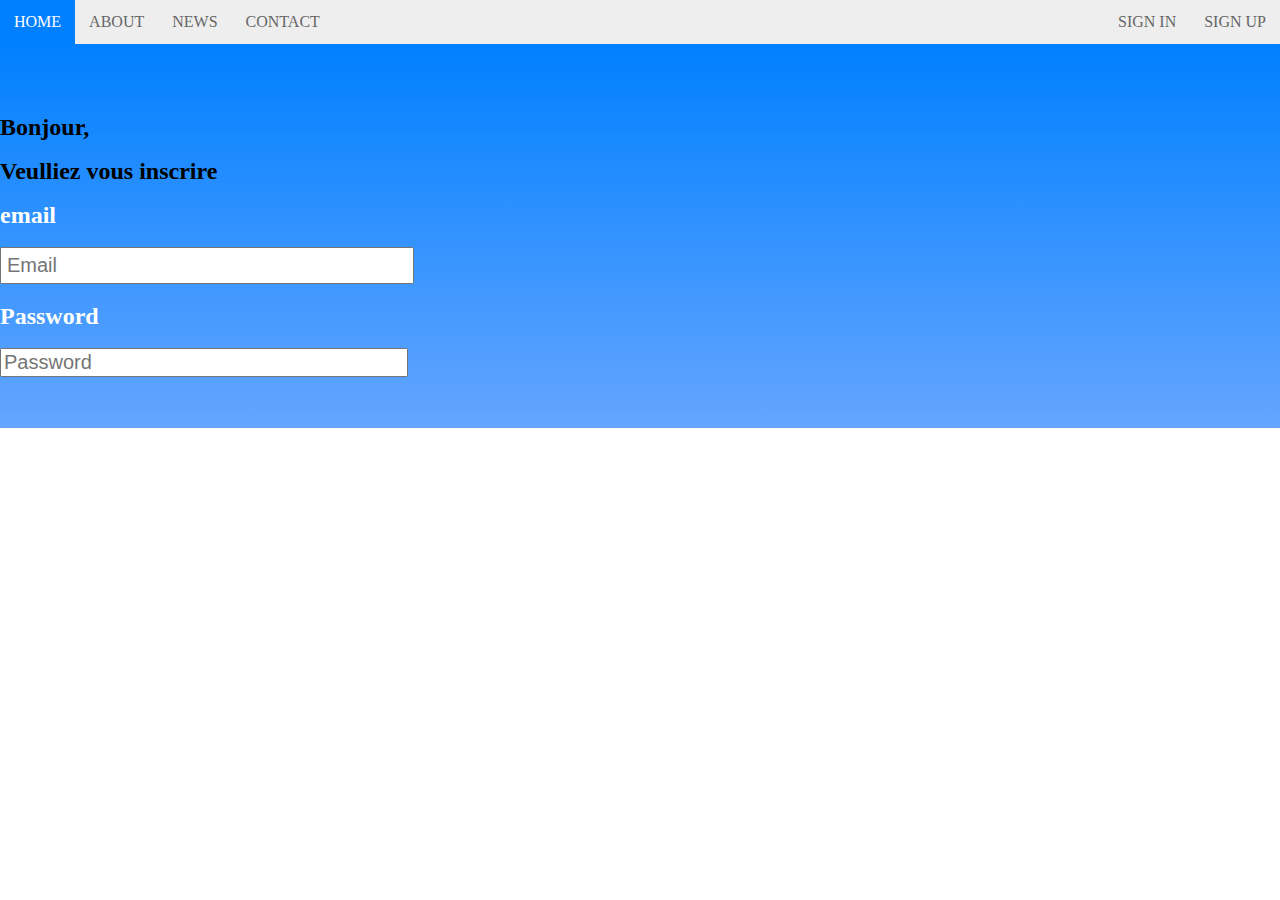
<file: index.html>
<!doctype html>
<html lang="fr">
    <head>
        <title>Devytech</title>
        <link rel="stylesheet" href="style.css">
    </head>
    <body>
        <nav>
            <ul class="topnav" id="dropDownClick">
                <li><a href="#home">Home</a></li>
                <li><a href="#about">About</a></li>
                <li><a href="#news">News</a></li>
                <li><a href="#contact">Contact</a></li>
                <li class="topnav-right"><a href="#signup">Sign Up</a></li>
                <li class="topnav-right"><a href="#signin">Sign In</a></li>
                
                <li class="dropDownIcon"><a href="javascript:void(0)" onclick="dropDownMenu()">&#9776;</a></li>
            </ul>
            <div class="container" id="section-1-gradient">
                <div class="row">
                    <div class="col-6">
                        <div>
                            <h2 class="large">Bonjour,</h2>
                            <h2 class="large">Veulliez vous inscrire</h2>
                        </div>
                        <form>
                            <div>
                                <h2>email</h2>
                                <input class="inputbox" name="Email" type="email" placeholder="Email">
                                <h2>Password</h2>
                                <input class="inputbox" name="Password" type="password" placeholder="Password">
                            </div>
                        </form>
                    </div>
                    <div class="col-6">

                    </div>
                </div>
            </div>
        </nav>
        <script>
            function dropDownMenu() {
                var x = document.getElementById("dropDownClick")
                if (x.className === "topnav") {
                    x.className += " responsive";
                }
                else {
                    x.className = "topnav"
                }
            }
        </script>

    </body>
</html>
</file>
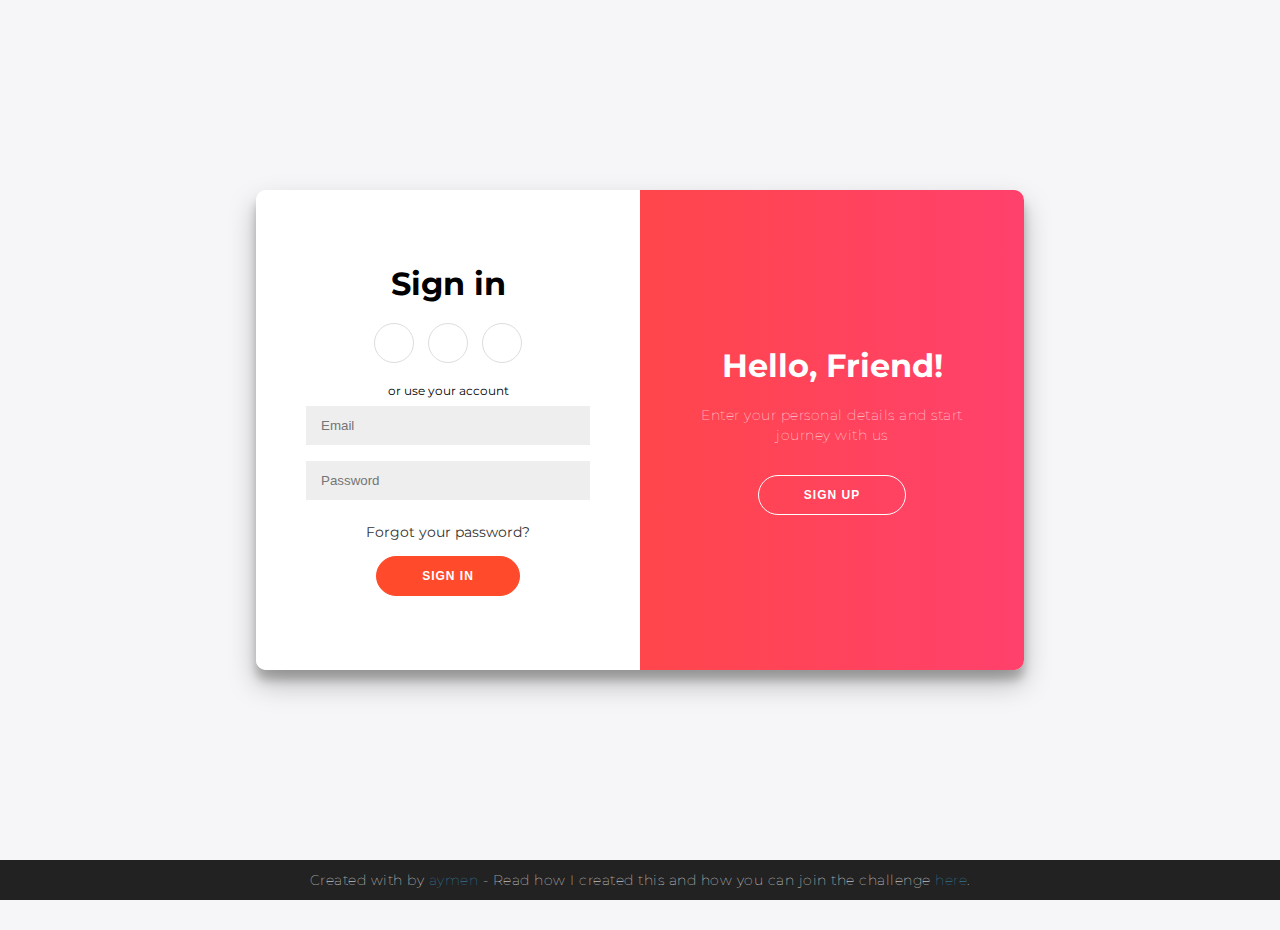
<file: sign in/index.html>
<!DOCTYPE html>
<html>
    <head>
        <meta charset="utf-8">
        <title>sign in</title>
        <script src="main.js"></script>
        <link rel="stylesheet" href="style.css">
    </head>
    <body>
        <div class="container" id="container">
            <div class="form-container sign-up-container">
                <form action="#">
                    <h1>Create Account</h1>
                    <div class="social-container">
                        <a href="#" class="social"><i class="fab fa-facebook-f"></i></a>
                        <a href="#" class="social"><i class="fab fa-google-plus-g"></i></a>
                        <a href="#" class="social"><i class="fab fa-linkedin-in"></i></a>
                    </div>
                    <span>or use your email for registration</span>
                    <input type="text" placeholder="Name" />
                    <input type="email" placeholder="Email" />
                    <input type="password" placeholder="Password" />
                    <button>Sign Up</button>
                </form>
            </div>
            <div class="form-container sign-in-container">
                <form action="#">
                    <h1>Sign in</h1>
                    <div class="social-container">
                        <a href="#" class="social"><i class="fab fa-facebook-f"></i></a>
                        <a href="#" class="social"><i class="fab fa-google-plus-g"></i></a>
                        <a href="#" class="social"><i class="fab fa-linkedin-in"></i></a>
                    </div>
                    <span>or use your account</span>
                    <input type="email" placeholder="Email" />
                    <input type="password" placeholder="Password" />
                    <a href="#">Forgot your password?</a>
                    <button>Sign In</button>
                </form>
            </div>
            <div class="overlay-container">
                <div class="overlay">
                    <div class="overlay-panel overlay-left">
                        <h1>Welcome Back!</h1>
                        <p>To keep connected with us please login with your personal info</p>
                        <button class="ghost" id="signIn">Sign In</button>
                    </div>
                    <div class="overlay-panel overlay-right">
                        <h1>Hello, Friend!</h1>
                        <p>Enter your personal details and start journey with us</p>
                        <button class="ghost" id="signUp">Sign Up</button>
                    </div>
                </div>
            </div>
        </div>
        
        <footer>
            <p>
                Created with <i class="fa fa-heart"></i> by
                <a target="_blank" href="https://www.devytech.tk">aymen</a>
                - Read how I created this and how you can join the challenge
                <a target="_blank" href="https://www.florin-pop.com/blog/2019/03/double-slider-sign-in-up-form/">here</a>.
            </p>
        </footer>
    </body>
</html>
</file>
<file: style.css>
/*########## Default ##########*/
nav, 
header, 
footer {
    display: block;
}
body {
    line-height: 1;
    margin: 0;
}
.container {
    width: 100%;
    margin: auto;
    padding-top: 4%;
    padding-bottom: 4%;
}
.row {
    width: 100%;
    display: flex;
    flex-wrap: wrap;
    align-items: center;
}
.row::after {
    display: table;
    clear: both;
    content: "";
}
.col-1 {width: 8.33%;}
.col-2 {width: 16.66%;}
.col-3 {width: 25%;}
.col-4 {width: 33.33%;}
.col-5 {width: 41.66%;}
.col-6 {width: 50%;}
.col-7 {width: 58.33%;}
.col-8 {width: 66.66%;}
.col-9 {width: 75%;}
.col-1 {width: 83.33%;}
.col-1 {width: 91.66%;}
.col-1 {width: 100%;}
/*########## Nav bar ########## */
nav {
    width: 100%;
    margin: 0;
}
nav ul {
    background-color: #eee;
    overflow: hidden;
    margin: 0;
    padding: 0;
}
ul.topnav li {
    list-style: none;
    float: left;
}
ul.topnav li.topnav-right {
    float: right;
}
ul.topnav li a {
    display: block;
    text-decoration: none;
    min-height: 16px;
    text-align: center;
    padding: 14px;
    text-transform: uppercase;
    color: #666;
}
ul.topnav li a:hover {
    background-color: #0080ff;
    color: #fff;
}
ul.topnav li.dropDownIcon {
    display: none;
}
/*########## Custom Styles ###########*/
#section-1-gradient {
    background:#0080ff;
    background: -webkit-linear-gradient(#0080ff,#65a5ff); 
    background: -o-linear-gradient(#0080ff,#65a5ff);
    background: -moz-linear-gradient(#0080ff,#65a5ff);
    background: linear-gradient(#0080ff,#65a5ff);
}
.leftSide-col {
    margin-left: 30px;

}

h1.large {
    color: #fff;
    font-size: 56px;
    margin: 0;
    line-height: 100px;
}
form h2 {
    color: #fff;
}
input[type="email"] {
    font-size: 20px;
    width: 400px;
    min-width: 100px;
    padding: 5px;
}
input[type="password"] {
    font-size: 20px;
    width: 400px;
    min-width: 100px;
}





/*########## Mobile ##########*/
@media screen and (max-width:600px) {
    ul.topnav li:not(:nth-child(1)){
        display: none;
    }
    ul.topnav li.dropDownIcon {
        display: block;
        float: right;
    }
    ul.topnav.responsive li.dropDownIcon {
        position: absolute;
        top: 0;
        right: 0;
    }
    ul.topnav.responsive {
        position: relative;
    }
    ul.topnav.responsive li {
        display: inline;
        float: none;
    }
    ul.topnav.responsive li a {
        display: block;
        text-align: left;
    }
}
</file>
<file: sign in/style.css>
@import url('https://fonts.googleapis.com/css?family=Montserrat:400,800');

* {
	box-sizing: border-box;
}

body {
	background: #f6f5f7;
	display: flex;
	justify-content: center;
	align-items: center;
	flex-direction: column;
	font-family: 'Montserrat', sans-serif;
	height: 100vh;
	margin: -20px 0 50px;
}

h1 {
	font-weight: bold;
	margin: 0;
}

h2 {
	text-align: center;
}

p {
	font-size: 14px;
	font-weight: 100;
	line-height: 20px;
	letter-spacing: 0.5px;
	margin: 20px 0 30px;
}

span {
	font-size: 12px;
}

a {
	color: #333;
	font-size: 14px;
	text-decoration: none;
	margin: 15px 0;
}

button {
	border-radius: 20px;
	border: 1px solid #FF4B2B;
	background-color: #FF4B2B;
	color: #FFFFFF;
	font-size: 12px;
	font-weight: bold;
	padding: 12px 45px;
	letter-spacing: 1px;
	text-transform: uppercase;
	transition: transform 80ms ease-in;
}

button:active {
	transform: scale(0.95);
}

button:focus {
	outline: none;
}

button.ghost {
	background-color: transparent;
	border-color: #FFFFFF;
}

form {
	background-color: #FFFFFF;
	display: flex;
	align-items: center;
	justify-content: center;
	flex-direction: column;
	padding: 0 50px;
	height: 100%;
	text-align: center;
}

input {
	background-color: #eee;
	border: none;
	padding: 12px 15px;
	margin: 8px 0;
	width: 100%;
}

.container {
	background-color: #fff;
	border-radius: 10px;
  	box-shadow: 0 14px 28px rgba(0,0,0,0.25), 
			0 10px 10px rgba(0,0,0,0.22);
	position: relative;
	overflow: hidden;
	width: 768px;
	max-width: 100%;
	min-height: 480px;
}

.form-container {
	position: absolute;
	top: 0;
	height: 100%;
	transition: all 0.6s ease-in-out;
}

.sign-in-container {
	left: 0;
	width: 50%;
	z-index: 2;
}

.container.right-panel-active .sign-in-container {
	transform: translateX(100%);
}

.sign-up-container {
	left: 0;
	width: 50%;
	opacity: 0;
	z-index: 1;
}

.container.right-panel-active .sign-up-container {
	transform: translateX(100%);
	opacity: 1;
	z-index: 5;
	animation: show 0.6s;
}

@keyframes show {
	0%, 49.99% {
		opacity: 0;
		z-index: 1;
	}
	
	50%, 100% {
		opacity: 1;
		z-index: 5;
	}
}

.overlay-container {
	position: absolute;
	top: 0;
	left: 50%;
	width: 50%;
	height: 100%;
	overflow: hidden;
	transition: transform 0.6s ease-in-out;
	z-index: 100;
}

.container.right-panel-active .overlay-container{
	transform: translateX(-100%);
}

.overlay {
	background: #FF416C;
	background: -webkit-linear-gradient(to right, #FF4B2B, #FF416C);
	background: linear-gradient(to right, #FF4B2B, #FF416C);
	background-repeat: no-repeat;
	background-size: cover;
	background-position: 0 0;
	color: #FFFFFF;
	position: relative;
	left: -100%;
	height: 100%;
	width: 200%;
  	transform: translateX(0);
	transition: transform 0.6s ease-in-out;
}

.container.right-panel-active .overlay {
  	transform: translateX(50%);
}

.overlay-panel {
	position: absolute;
	display: flex;
	align-items: center;
	justify-content: center;
	flex-direction: column;
	padding: 0 40px;
	text-align: center;
	top: 0;
	height: 100%;
	width: 50%;
	transform: translateX(0);
	transition: transform 0.6s ease-in-out;
}

.overlay-left {
	transform: translateX(-20%);
}

.container.right-panel-active .overlay-left {
	transform: translateX(0);
}

.overlay-right {
	right: 0;
	transform: translateX(0);
}

.container.right-panel-active .overlay-right {
	transform: translateX(20%);
}

.social-container {
	margin: 20px 0;
}

.social-container a {
	border: 1px solid #DDDDDD;
	border-radius: 50%;
	display: inline-flex;
	justify-content: center;
	align-items: center;
	margin: 0 5px;
	height: 40px;
	width: 40px;
}

footer {
    background-color: #222;
    color: #fff;
    font-size: 14px;
    bottom: 0;
    position: fixed;
    left: 0;
    right: 0;
    text-align: center;
    z-index: 999;
}

footer p {
    margin: 10px 0;
}

footer i {
    color: red;
}

footer a {
    color: #3c97bf;
    text-decoration: none;
}
</file>
